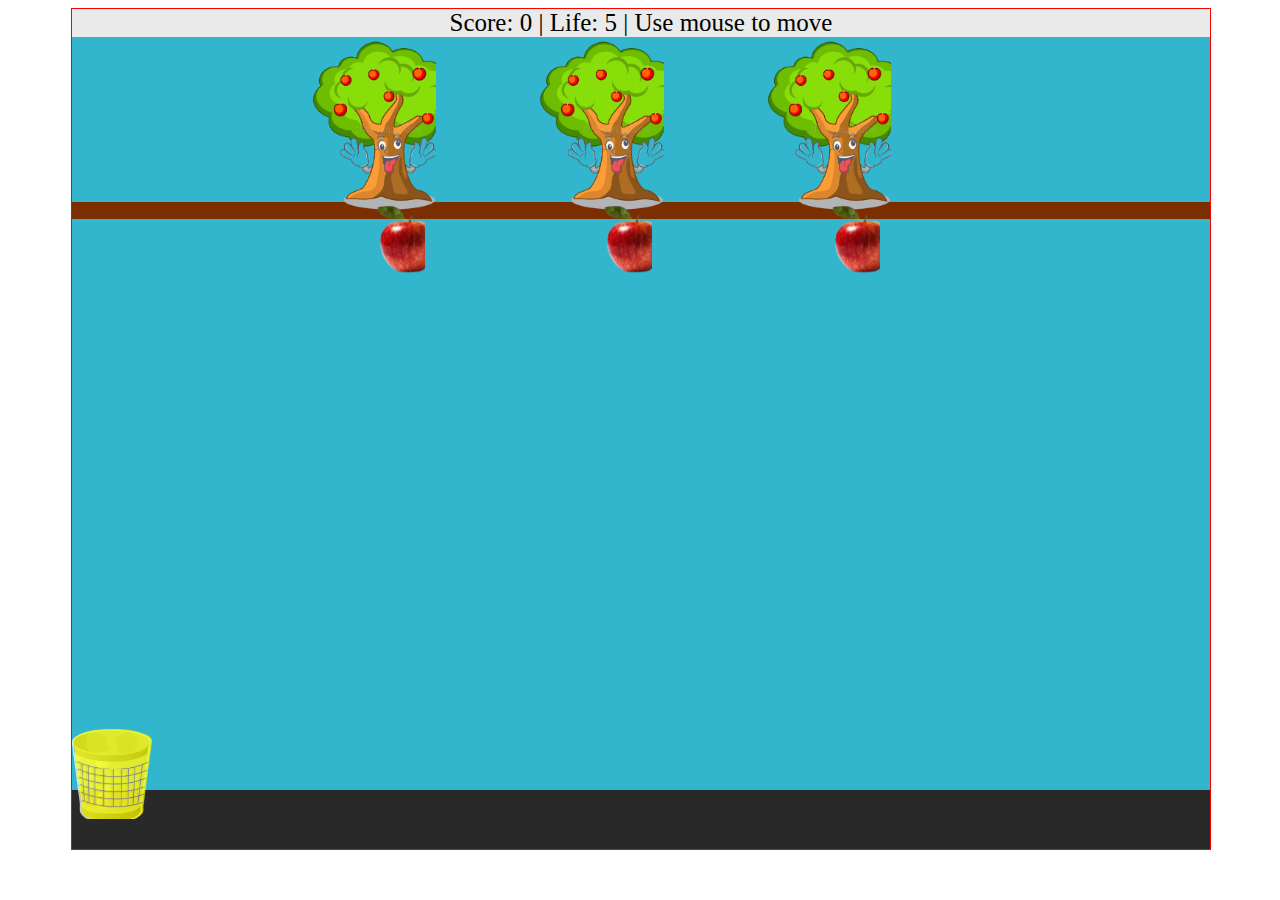
<file: apples/index.html>
<html>

<head>
  <link href="style.css" rel="stylesheet" />
</head>

<body>
  <div id="container">
    <div id="scores"> Score:
      <span id="score">0</span> | Life:
      <span id="life"></span> | Use mouse to move
    </div>

    <div id="branch"></div>

    <div id="tree1" class="tree"></div>
    <div id="tree2" class="tree"></div>
    <div id="tree3" class="tree"></div>

    <div id="apple1" class="apple" num='1'></div>
    <div id="apple2" class="apple" num='2'></div>
    <div id="apple3" class="apple" num='3'></div>

    <div id="broken1" class="brokenApp"></div>
    <div id="broken2" class="brokenApp"></div>
    <div id="broken3" class="brokenApp"></div>

    <div id="basket">
      <span id="score_1"></span>
    </div>

    <div id="floor"></div>

    <button id="restart">Restart</button>

  </div>
  <script src="jquery.min.js"></script>
  <script src="functions.js"></script>
  <script src="script.js"></script>
  <script>
        // window.addEventListener("load", function () {
        //     var userCookie = C.getCookie("User Name");
        //     if (userCookie == null || userCookie == "") {

        //        alert("you must login First");
        //        location.assign("Home.html");

        //     } else {
        //         alert("Welcome to the Games World ;D")
        //     }
        // })
  </script>
</body>

</html>
</file>
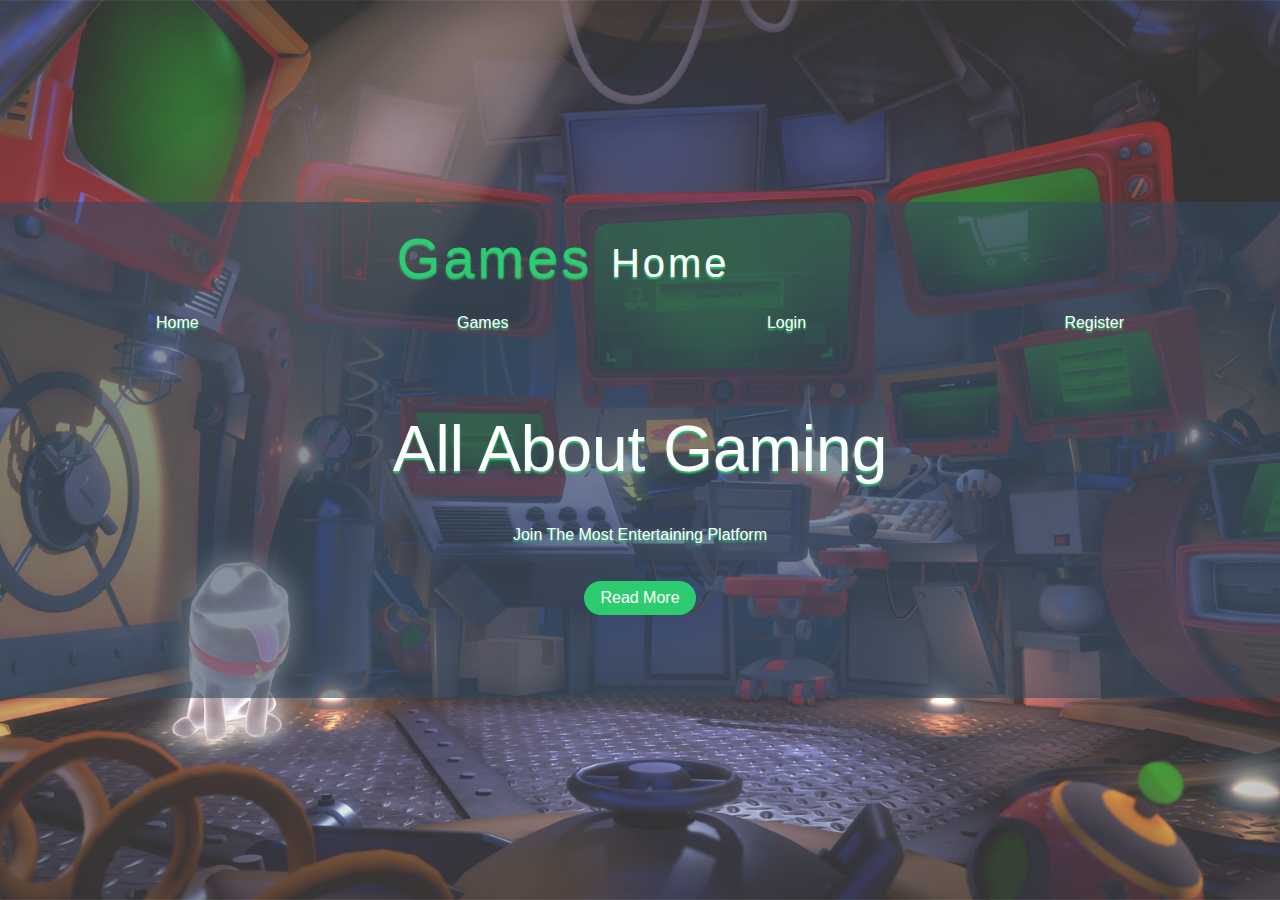
<file: Games.html>
<!DOCTYPE html>
<html>

<head>
    <title></title>
    <link rel="stylesheet" href="styles/gamePageStyle.css">
</head>

<body>

    <div class="main">
        <div class="game-title">
           Games 
        </div>
        <br><br>
        <div id="pot-game" class="game-div">
            <img  src="Assets/POT.jpg" width="350px" alt="">
            <label style="position: absolute; bottom: 55%; left: 25%;">Pirates Of the Typean </label>

        </div>
        <div id="ninja-game" class="game-div">
            <img  src="Assets/FruitNinja.jpeg" width="350px" height="200px" alt="">
            <label style="position: absolute; bottom: 55%; left: 48%;">Ninja trtr</label>

        </div>
        <div id="Apples-game" class="game-div">
            <img  src="Assets/Apples.jpeg" width="350px" height="200px" alt="">
            <label style="position: absolute; bottom: 55%; left: 70%;">Apples</label>

        </div>
        <br><br><br><br><br><br>
        <div id="hngman-game" class="game-div">
            <img  src="Assets/hangman.jpeg" width="350px" height="200px" alt="">
            <label style="position: absolute; bottom: 23%; left: 27%;">Hang-man</label>


        </div>
        <div id="tic-tac-game" class="game-div">
            <img  src="Assets/TicTacToe.jpeg" width="350px" height="200px" alt="">
            <label style="position: absolute; bottom: 23%; left: 48%;">Tic-Tac-Toe</label>
        </div>
        <div id="avengers-game" class="game-div">
            <img  src="Assets/Avengers.jpg" width="350px" alt="">
            <label style="position: absolute; bottom: 23%; left: 70%;">Avengers</label>

        </div>
        <br><br><br><br><br><br>
        <div id="flappy-game" class="game-div">
            <img  src="Assets/flappy-bird.jpg" width="350px" height="200px" alt="">
            <label style="position: absolute; bottom: -10%; left: 37%;">Flappy Bird</label>

        </div>
        <div id="mario-game" class="game-div">
            <img  src="Assets/MarioWay.jpeg" width="350px" height="200px" alt="">
            <label style="position: absolute; bottom: -10%; left: 58%;">Mario way</label>

        </div>
    </div>

    <button class="bck-home">Back To Home</button>

    <img id="coverPage" src="homePageImg.jpg" width="350px" alt="">



    <script src="Scripts/jQ-Dev.js"></script>
    <script src="Scripts/jquery-ui.js"></script>
    <script src="Scripts/jquery-ui.min.js"></script>
    <script src="Scripts/cookieLibrary.js"></script>
    <script src="Scripts/Script.js"></script>
    <script>
        window.addEventListener("load", function () {
            var userCookie = C.getCookie("User Name");
            if (userCookie == null || userCookie == "") {
                location.assign("Home.html");
               //alert("you must login First");

            } else {
                //alert("Welcome to the Games World ;D")
            }
        })


        $("#pot-game").click(function (){
            var userCookie = C.getCookie("User Name");
            if (userCookie == null || userCookie == "") {

               alert("you must login First");
               location.assign("Home.html");

            } else {
               // alert("Welcome to the POT Game ;D")
                location.assign("pot/pot.html");
            }
            
        })
        $("#ninja-game").click(function (){
            var userCookie = C.getCookie("User Name");
            if (userCookie == null || userCookie == "") {

               alert("you must login First");
               location.assign("Home.html");

            } else {
                //alert("Welcome to the Fruit Ninja Game ;D")
                location.assign("Ninja trtr/main.html");
            }
            
        })
        $("#Apples-game").click(function (){
            var userCookie = C.getCookie("User Name");
            if (userCookie == null || userCookie == "") {

               alert("you must login First");
               location.assign("Home.html");

            } else {
                //alert("Welcome to the Apples tree Game ;D")
                location.assign("apples/index.html");
            }
        })
        $("#hngman-game").click(function (){
            var userCookie = C.getCookie("User Name");
            if (userCookie == null || userCookie == "") {

               alert("you must login First");
               location.assign("Home.html");

            } else {
                //alert("Welcome to the HangMan Game ;D")
                location.assign("Hangman-Game/index.html");
            }
            
        })
        $("#tic-tac-game").click(function (){
            var userCookie = C.getCookie("User Name");
            if (userCookie == null || userCookie == "") {

               alert("you must login First");
               location.assign("Home.html");

            } else {
                //alert("Welcome to the HangMan Game ;D")
                location.assign("TicTacToe/home.html");
            }
        })
        $("#avengers-game").click(function (){
            var userCookie = C.getCookie("User Name");
            if (userCookie == null || userCookie == "") {

               alert("you must login First");
               location.assign("Home.html");

            } else {
                //alert("Welcome to the HangMan Game ;D")
                location.assign("avengers/avengers.html");
            }
        })
        $("#flappy-game").click(function(){
            var userCookie = C.getCookie("User Name");
            if (userCookie == null || userCookie == "") {

               alert("you must login First");
               location.assign("Home.html");

            } else {
                //alert("Welcome to the HangMan Game ;D")
                location.assign("flappy_bird/html/flappy_bird.html");
            }
        })
        $("#mario-game").click(function(){
            var userCookie = C.getCookie("User Name");
            if (userCookie == null || userCookie == "") {

               alert("you must login First");
               location.assign("Home.html");

            } else {
                //alert("Welcome to the HangMan Game ;D")
                location.assign("Mario/html/mario.html");
            }
            
        })
        $(".bck-home").click(function(){
            location.assign("Home.html");
        })

    </script>
</body>

</html>
</file>
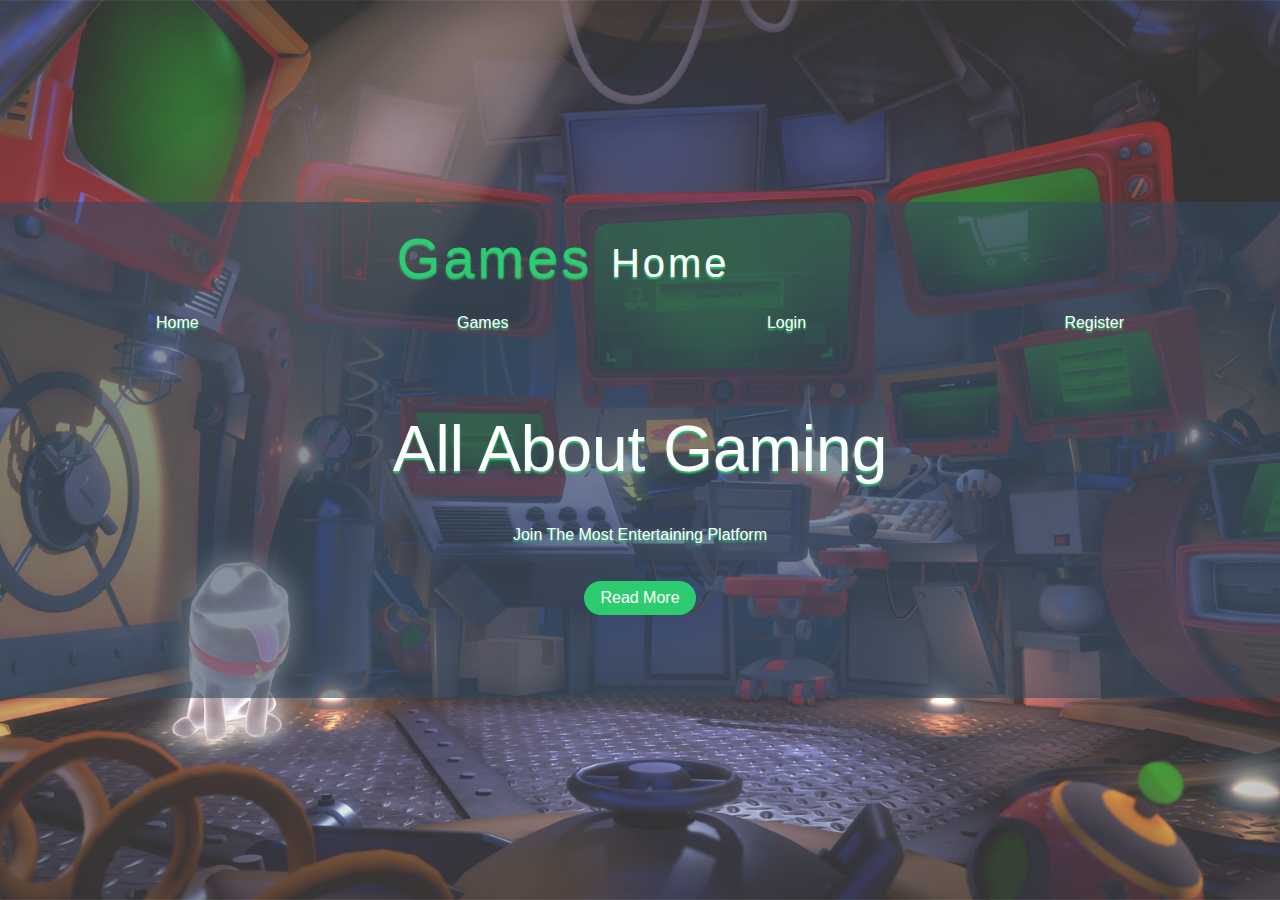
<file: Home.html>
<!DOCTYPE html>
<html lang="en" dir="ltr">

<head>
    <meta charset="utf-8">
    <title> Home Page</title>
    <link rel="stylesheet" href="styles/homeStyle.css">
</head>

<body>
    <div class="main">
        <div class="f-title">
            Games <span>Home</span>
        </div>
        <div class="nav-bar">
            <a class="hover" href="Home.html">Home</a>
            <a class="hover" id="game" href="Games.html">Games</a>
            <a class="hover loggedOut" id="lgn" href="LoginForm.html">Login</a>
            <a class="hover loggedOut" id="rgs" href="RegisterForm.html">Register</a>
            <a class="hover loggedIn" id="lgout" onclick="onLogout()" href="#">Logout</a>
        </div>

        <div class="s-title">
            All About Gaming
            <div class="note"> Join the most entertaining platform </div>
            <button class="read-more"> Read More</button>
        </div>

        <img src="homePageImg.jpg" width="350px" alt="">
    </div>
    <script src="Scripts/jQ-Dev.js"></script>
    <script src="Scripts/jquery-ui.js"></script>
    <script src="Scripts/rotate.js"></script>
    <script src="Scripts/cookieLibrary.js"></script>
    <script src="Scripts/Script.js"></script>
    <script>
        window.addEventListener("load", function () {
            //$(".loggedIn").hide();
            //debugger;
            var userCookie = C.getCookie("User Name");
            if (userCookie == null || userCookie == "") {
                $(".loggedOut").show();
                $(".loggedIn").hide();

            } else {
                $(".loggedOut").hide();
                $(".loggedIn").show();
            }
        })

        var rotation = function () {
            $(".f-title").rotate({
                angle: 0,
                animateTo: 360,
                // callback: rotation
            });
        }
        setInterval(rotation, 5000);

        $(".hover").mouseover(function () {
            $(this).effect("bounce", "slow");
        })

        //#region Jquery preventEventDefault
        // $("#game").click(function(e){e.preventDefault();
        //     var userCookie = C.getCookie("User Name");
        //     if (userCookie == null || userCookie == "") {
                
        //         alert("you must login First");

        //     } else {
        //         alert("Welcome to the Games World ;D")
        //     }
        // })
        //#endregion

        document.getElementById("game").addEventListener("click", function (event){
            var userCookie = C.getCookie("User Name");
            if (userCookie == null || userCookie == "") {
                event.preventDefault();
                alert("you must login First");

            }
        })
    </script>

</body>

</html>
</file>
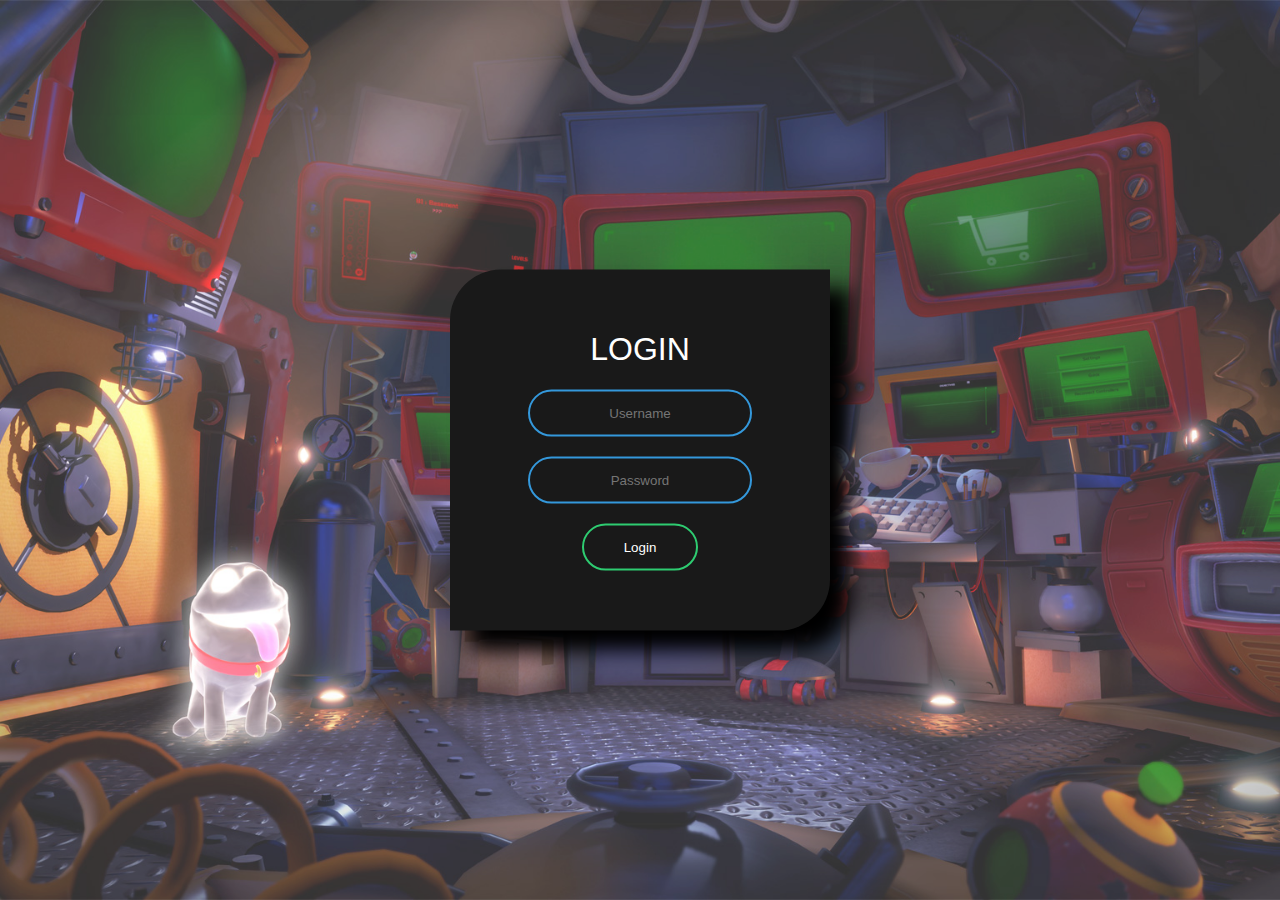
<file: LoginForm.html>
<!DOCTYPE html>
<html lang="en" dir="ltr">

<head>
    <meta charset="utf-8">
    <title> Login Page</title>
    <link rel="stylesheet" href="styles/style.css">
</head>

<body>
    <form class="box" action="LoginForm.html">
        <h1>Login</h1>
        <input type="text" onfocus="userOnFocus()" onblur="userOnBlur()" id="userNameFeild" name="usrname" placeholder="Username">
        <input type="password" onfocus="passwordOnFocus()" onblur="passwordOnBlur()" id="userPasswordFeild" name="usrpswd" placeholder="Password">
        <input id="lgn-btn" type="button" name="" value="Login" onclick="onLogin()">

    </form>
    <img src="homePageImg.jpg" alt="">
    <script src="Scripts/cookieLibrary.js"></script>
    <script src="Scripts/Script.js"></script>
    <script>
        var lgnButton = document.getElementById("lgn-btn");

        lgnButton.addEventListener("mouseover", function () {
            lgnButton.style["background"] = "#2ecc71";
        })
        lgnButton.addEventListener("mouseout", function () {
            lgnButton.style["background"] = "";
        })




    </script>
</body>

</html>
</file>
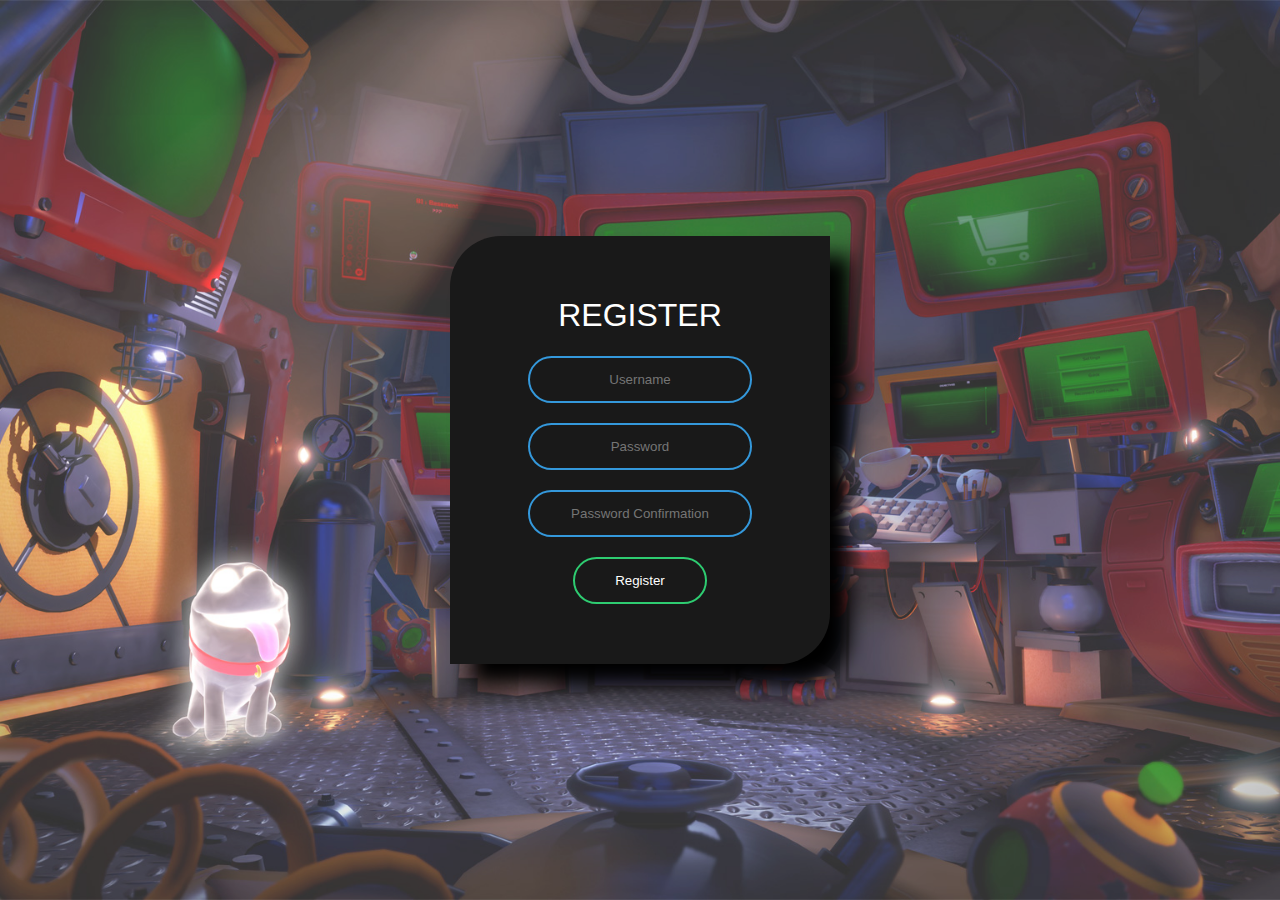
<file: RegisterForm.html>
<!DOCTYPE html>
<html lang="en" dir="ltr">
    <head>
        <meta charset="utf-8">
        <title> Registeration Page</title>
        <link rel="stylesheet" href="styles/style.css">
    </head>
    <body>
        <form class="box" action="LoginForm.html" >
            <h1>Register</h1>
            <input type="text" onfocus="userOnFocus()" onblur="userOnBlur()" id="userNameFeild" name="usrname" placeholder="Username">
            <input type="password" onfocus="passwordOnFocus()" onblur="passwordOnBlur()" id="userPasswordFeild" name="usrpswd" placeholder="Password">
            <input type="password" onfocus="passwordConfOnFocus()" onblur="passwordConfOnBlur()" id="userPasswordConfirmFeild" name="usrpswdcnf" placeholder="Password Confirmation">
            <input id="reg-btn" type="button" name="" value="Register" onclick="onRegister()">

        </form>
        <img src="homePageImg.jpg" alt="">  
        <script src="Scripts/cookieLibrary.js"></script>
        <script src="Scripts/Script.js"></script>

        <script>
            var regButton = document.getElementById("reg-btn");
    
            regButton.addEventListener("mouseover", function () {
                regButton.style["background"] = "#2ecc71";
            })
            regButton.addEventListener("mouseout", function () {
                regButton.style["background"] = "";
            })
    
        </script>
    </body>
</html>
</file>
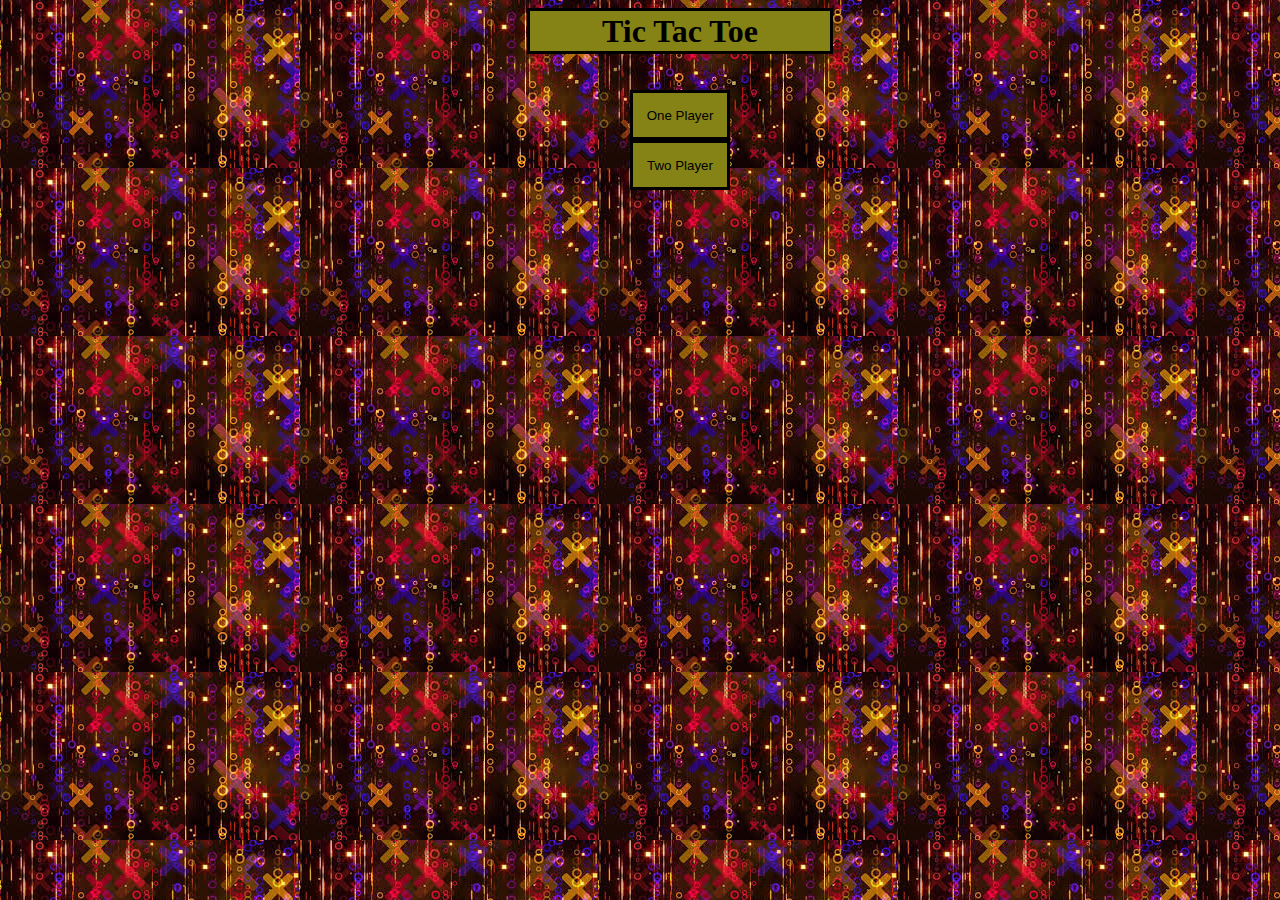
<file: TicTacToe/home.html>
<!doctype html>
<head>
    
    <title>Tic Tac Toe</title>
    <link rel="stylesheet" href="style.css">
    <script src="jQ-Dev.js"></script>
    <script src="jquery.fireworks.js"></script>

</head>
<body>

   

    <div id="main">
        <h1 class="title" >Tic Tac Toe</h1><br><br>
        <form action="tic.html">
        <input type="submit" name="one"class="Player"  value="One Player"></input><br>
        <input type="submit" name="two"class="Player"  value="Two Player"></input>
            </form>
    </div>

    <script>
        // window.addEventListener("load", function () {
        //     var userCookie = C.getCookie("User Name");
        //     if (userCookie == null || userCookie == "") {

        //        alert("you must login First");
        //        location.assign("Home.html");

        //     } else {
        //         alert("Welcome to the Games World ;D")
        //     }
        // })
    </script>
</body>
</html>
</file>
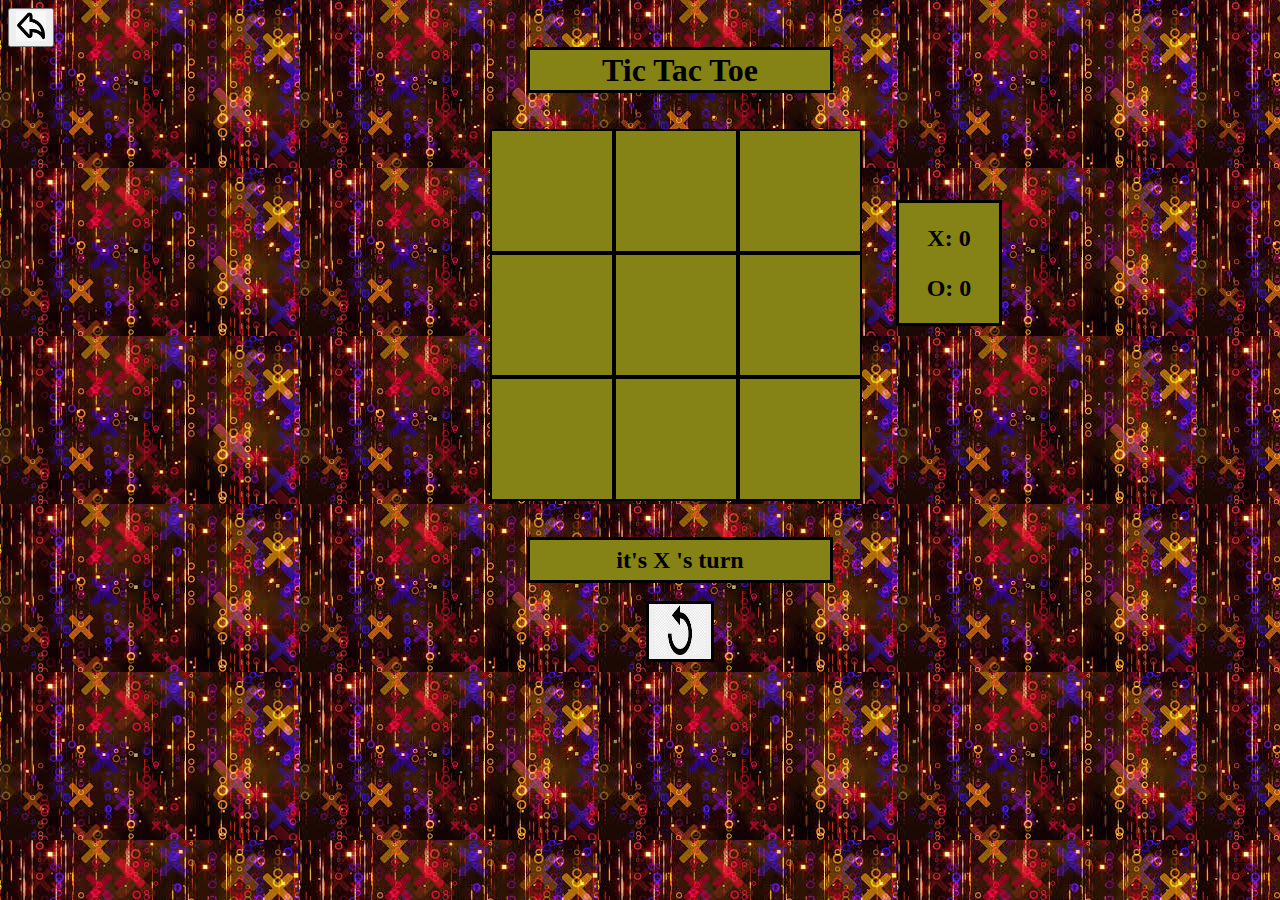
<file: TicTacToe/tic.html>
<!doctype html>
<head>
    
    <title>Tic Tac Toe</title>
    <link rel="stylesheet" href="style.css">
    <script src="jQ-Dev.js"></script>
    <script src="jquery.fireworks.js"></script>

</head>
<body>

    <!--div class="demo"> 
        </!--div> -->
    <button   onclick="location.href='home.html'" ><img  id="im"src="images (1).png"></button>

    <div id="main">
        <h1 class="title" >Tic Tac Toe</h1><br><br>
        <div class="score">
            <h2  id="X">X: 0</h2>
            <h2  id="O">O: 0</h2>
        </div>
        

        <div class="gameBoard">
            <div id="0" class="cell"></div>
            <div id="1" class="cell"></div>
            <div id="2" class="cell"></div>
            <div id="3" class="cell"></div>
            <div id="4" class="cell"></div>
            <div id="5" class="cell"></div>
            <div id="6" class="cell"></div>
            <div id="7" class="cell"></div>
            <div id="8" class="cell"></div>
        </div><br><br>
        <h2 class="status title"></h2><br>
        <button class="restartB" onclick="RestartGame()"><img src="download (10).jpg"> </button>
    </div>

<script src="tic.js"></script>
<script>
        // window.addEventListener("load", function () {
        //     var userCookie = C.getCookie("User Name");
        //     if (userCookie == null || userCookie == "") {

        //        alert("you must login First");
        //        location.assign("Home.html");

        //     } else {
        //         alert("Welcome to the Games World ;D")
        //     }
        // })
</script>
</body>
</html>
</file>
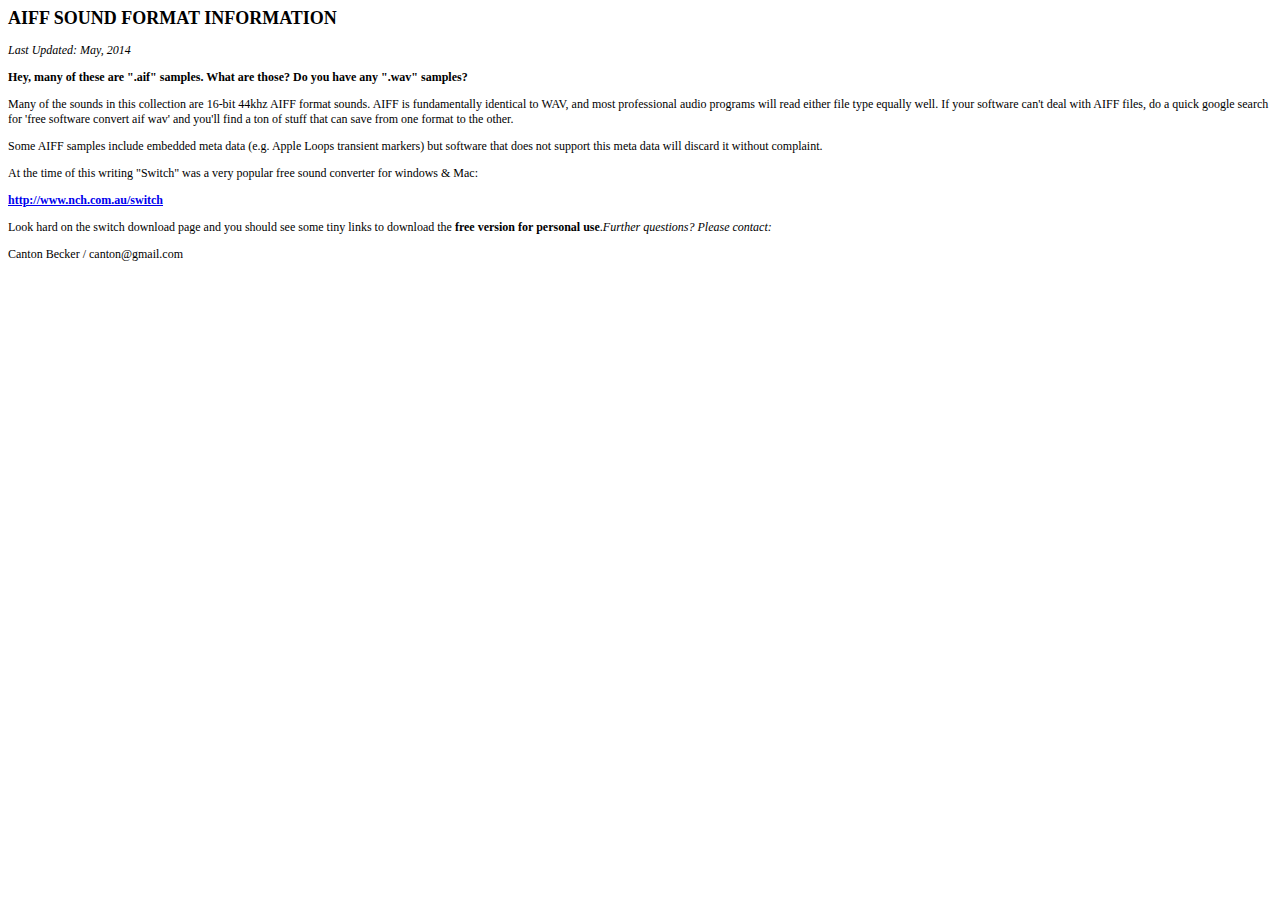
<file: Hangman-Game/audio/SAMPLESWAP/ABOUT AIF FORMAT FILES.html>
<!DOCTYPE html PUBLIC "-//W3C//DTD HTML 4.01//EN" "http://www.w3.org/TR/html4/strict.dtd">
<html>
<head>
  <meta http-equiv="Content-Type" content="text/html; charset=utf-8">
  <meta http-equiv="Content-Style-Type" content="text/css">
  <title>Sound Format Information</title>
  <meta name="Generator" content="Cocoa HTML Writer">
  <meta name="CocoaVersion" content="1038.36">
  <style type="text/css">
    p.p2 {margin: 0.0px 0.0px 12.0px 0.0px; font: 12.0px Times}
    p.p3 {margin: 0.0px 0.0px 12.0px 0.0px; font: 12.0px Times; color: #0000ee}
  </style>
</head>
<body>
<h2 style="margin: 0.0px 0.0px 14.0px 0.0px; font: 18.0px Times"><b>AIFF SOUND FORMAT INFORMATION</b></h2>
<p class="p2"><i>Last Updated: May, 2014<span class="Apple-converted-space"> </span></i></p>
<p class="p2"><b>Hey, many of these are ".aif" samples. What are those? Do you have any ".wav" samples?</b></p>
<p class="p2">Many of the sounds in this collection are 16-bit 44khz AIFF format sounds. AIFF is fundamentally identical to WAV, and most professional audio programs will read either file type equally well. If your software can't deal with AIFF files, do a quick google search for 'free software convert aif wav' and you'll find a ton of stuff that can save from one format to the other.<span class="Apple-converted-space"> </span></p>
<p class="p2">Some AIFF samples include embedded meta data (e.g. Apple Loops transient markers) but software that does not support this meta data will discard it without complaint.</p>
<p class="p2">At the time of this writing "Switch" was a very popular free sound converter for windows &amp; Mac:</p>
<p class="p3"><a href="http://www.nch.com.au/switch"><b>http://www.nch.com.au/switch</b></a></p>
<p class="p2">Look hard on the switch download page and you should see some tiny links to download the <b>free version for personal use</b>.<i>Further questions? Please contact:</i></p>
<p class="p2">Canton Becker / canton@gmail.com</p>
</body>
</html>
</file>
<file: apples/style.css>
#container {
    height: 95%;
    width: 90%;
    margin-left: 5%;
    position: relative;
    border: 1px solid red;
    background-color: #31b6ce;
}

#scores {
    text-align: center;
    font-size: 25px;
    background-color: #eaeaea;
}

#branch {
    position: absolute;
    height: 2%;
    width: 100%;
    background-color: #7b2e00;
    top: 23%;
}

.tree {
    position: absolute;
    height: 22%;
    width:12%;
    top: 3%;
    background: url("crazy-apple-tree-agriculture-cartoon-vector-illustration-132910335-removebg-preview.png");
    background-size: cover;
    z-index: 99;
}

#tree1 {
    left: 20%;
}

#tree2 {
    left: 40%;
}

#tree3 {
    left: 60%;
}

.apple {
    position: absolute;
    top: 12%;
    height: 10%;
    width: 8%;
    left:50%;
    background: url("WhatsApp_Image_2020-12-25_at_10.37.52_PM-removebg-preview.png");
    background-size: cover;
    z-index: 100;
   
}

#apple1 {
    left: 23%;
}

#apple2 {
    left: 43%;
}

#apple3 {
    left: 63%;
}

.brokenApp {
    display: none;
    position: absolute;
    bottom: 0px;
    height: 7%;
    width: 7%;
    background: url("broken.png");
    background-size: cover;
    z-index: 11;
}

#broken1 {
    left: 23%;
}

#broken2 {
    left: 43%;
}

#broken3 {
    left: 63%;
}

#floor {
    position: absolute;
    height: 7%;
    width: 100%;
    background-color: #292929;
    bottom: 0;
    z-index: 10;
}

#basket {
    height: 90px;
    width: 80px;
    position: absolute;
    bottom: 30px;
    background: url('basket.png');
    background-size: cover;
    text-align: center;
    z-index: 11;
}

#score_1 {
    position: absolute;
    color: #424242;
    font-size: 30px;
    top: 45%;
    left: 30%;
}

#restart {
    position: absolute;
    height: 10%;
    width: 50%;
    background-color:#7b2e00;
    color: white;
    top: 40%;
    left:25%;
    font-size: 35px;
    display: none;
    cursor: pointer;
}
</file>
<file: styles/gamePageStyle.css>
#coverPage{
    position: absolute;
    top: 0;
    left: 0;
    width: 100%;
    height: 150%;
    object-fit: cover;
    z-index: -1; 
    filter: opacity(0.8);
}

.main{
    margin: auto;
    background-color: rgba(52, 73, 94, 0.6);/*#34495e*/
    width: 100%;
    color: white;
    text-align: center;
    padding: 5rem 0;
    font-family: Verdana, Geneva, Tahoma, sans-serif;
    text-shadow: 0px 2px 2px #2ecc71; /*rgb(255, 145, 0)*/
}

.game-title{
    /* position: absolute; */
    right: 43%;
    top: 25%;
    color:  #2ecc71; /*rgb(255, 145, 0)*/
    font-size: 3.5rem;
    letter-spacing: 3px;
    font-family: Impact, Haettenschweiler, 'Arial Narrow Bold', sans-serif;
}


.game-div{
    display: inline;
    margin: 25px 25px;
    cursor: pointer;
    box-shadow: 10px 10px 10px #2ecc71;
}

.bck-home{
    color: white;
    margin-top: 30px;
    background-color:  #2ecc71;/*rgb(255, 145, 0)*/
    padding: .5rem 1rem;
    border-radius: 5rem;
    font-size: 1rem;
    border: none;
    cursor: pointer;
    position: absolute;
    right: 46%;

}
</file>
<file: styles/homeStyle.css>
*{
    box-sizing: border-box;
    padding: 0;
    margin: 0;
}

body{
    display: flex;
    height: 100vh;
}

.main{
    margin: auto;
    background-color: rgba(52, 73, 94, 0.6);/*#34495e*/
    width: 100%;
    color: white;
    text-align: center;
    padding: 5rem 0;
    font-family: Verdana, Geneva, Tahoma, sans-serif;
    text-shadow: 0px 2px 2px #2ecc71; /*rgb(255, 145, 0)*/
}
.f-title{
    position: absolute;
    right: 43%;
    top: 25%;
    color:  #2ecc71; /*rgb(255, 145, 0)*/
    font-size: 3.5rem;
    letter-spacing: 3px;
    font-family: Impact, Haettenschweiler, 'Arial Narrow Bold', sans-serif;

}

.f-title span{
    color: white;
    font-size: 2.5rem;
    
}
.nav-bar{
    display: flex;
    justify-content: space-between;
    align-items: center;
    padding: 0 1rem;
    margin: 2rem auto;
    width: 100%;
    max-width: 1000px;
}

.nav-bar a{
    border-radius: 2rem;
    color:  white;
    text-decoration: none;
}

.nav-bar a:hover{
    color:  #2ecc71;
    cursor: pointer;
    transition: color 0.25s linear;
}

.s-title{
    font-size: 4rem;
    text-transform: capitalize;
    margin-top: 5rem;

}

.s-title .note{
    font-size: 1rem;
    margin-top: 2.5rem;
}

.read-more{
    color: white;
    background-color:  #2ecc71;/*rgb(255, 145, 0)*/
    padding: .5rem 1rem;
    border-radius: 5rem;
    font-size: 1rem;
    border: none;
    cursor: pointer;
}


img{
    position: absolute;
    top: 0;
    left: 0;
    width: 100%;
    height: 100%;
    object-fit: cover;
    z-index: -1; 
    filter: opacity(0.8);
}



/*
   NOTES
# z-index: -1; ===>The z-index property specifies the stack order of an element.
An element with greater stack order is always in front of an element with a lower stack order.


*/
</file>
<file: styles/style.css>
body{
    margin: 0;
    padding: 0;
    font-family: sans-serif;
}

.box{
    width: 300px;
    padding: 40px;
    position: absolute;
    top: 50%;
    left: 50%;
    transform: translate(-50%,-50%);
    background: #191919;
    text-align: center;
    box-shadow: 20px 20px 20px;
    border-radius: 51px 0px 51px 0px;
}
.box h1{
    color: white;
    text-transform: uppercase;
    font-weight: 500;
}


.box input[type = "text"], .box input[type = "password"]{
    border: 0;
    background: none;
    display: block;
    margin: 20px auto;
    text-align: center;
    border: 2px solid #3498db;
    padding: 14px 10px;
    width: 200px;
    outline: none;
    color: white;
    border-radius: 24px;
    transition: 0.25s;
}

/* .box input[type = "text"]:focus , .box input[type = "password"]:focus{
    width: 280px;
    border-color: #2ecc71;
} */

.box input[type = "button"]{
    border: 0;
    background: none;
    display: block;
    margin: 20px auto;
    text-align: center;
    border: 2px solid #2ecc71;
    padding: 14px 40px;
    outline: none;
    color: white;
    border-radius: 24px;
    transition: 0.25s;
    cursor:pointer;
}

/* .box input[type = "button"]:hover{
    background: #2ecc71;
} */

img{
    position: absolute;
    top: 0;
    left: 0;
    width: 100%;
    height: 100%;
    object-fit: cover;
    z-index: -1; 
    filter: opacity(0.8);
}
</file>
<file: TicTacToe/style.css>
#main {
    text-align: center;
}
.gameBoard {
    display: grid;
    grid-template-columns: repeat(3, auto);
    width: 300px;
    margin:  auto;
    
}
body{
    background: url(download\ \(14\).jpg);

  /*background-size: cover;*/
}
.Player
{
    text-align: center;
    cursor: pointer;
    border: 3px solid black;
    background-color: rgb(133, 131, 21);
    width:100px;
    height: 50px;
    position: relative;
    left: 40px;
}
.score
{
    position: absolute;
    left: 70%;
    top:200px;
    /*background-color: whitesmoke;*/
    width:100px;
    height: 120px;
    background-color: rgb(133, 131, 21);
    border: 3px solid black;
    line-height: 30px;
}
#im
{
    width: 30px;
    height: 30px;
}
.title
{
    text-align: center;
    margin: auto;
    position: relative;
    left: 40px;
    background-color: rgb(133, 131, 21);;
    width:300px;
    height: 40px;
    border: 3px solid black;
    line-height: 40px;

}
.restartB
{
    text-align: center;
    cursor: pointer;
    border: 3px solid black;
    position: relative;
    left: 40px;

}
.cell {
    font-family: cursive ;
    width: 120px;
    height: 120px;
    border: 2px solid black;
    cursor: pointer;
    line-height: 100px;
    font-size: 60px;
    background-color: rgb(133, 131, 21);
}
img
{
    width: 50px;
    height: 50px;
}
</file>
